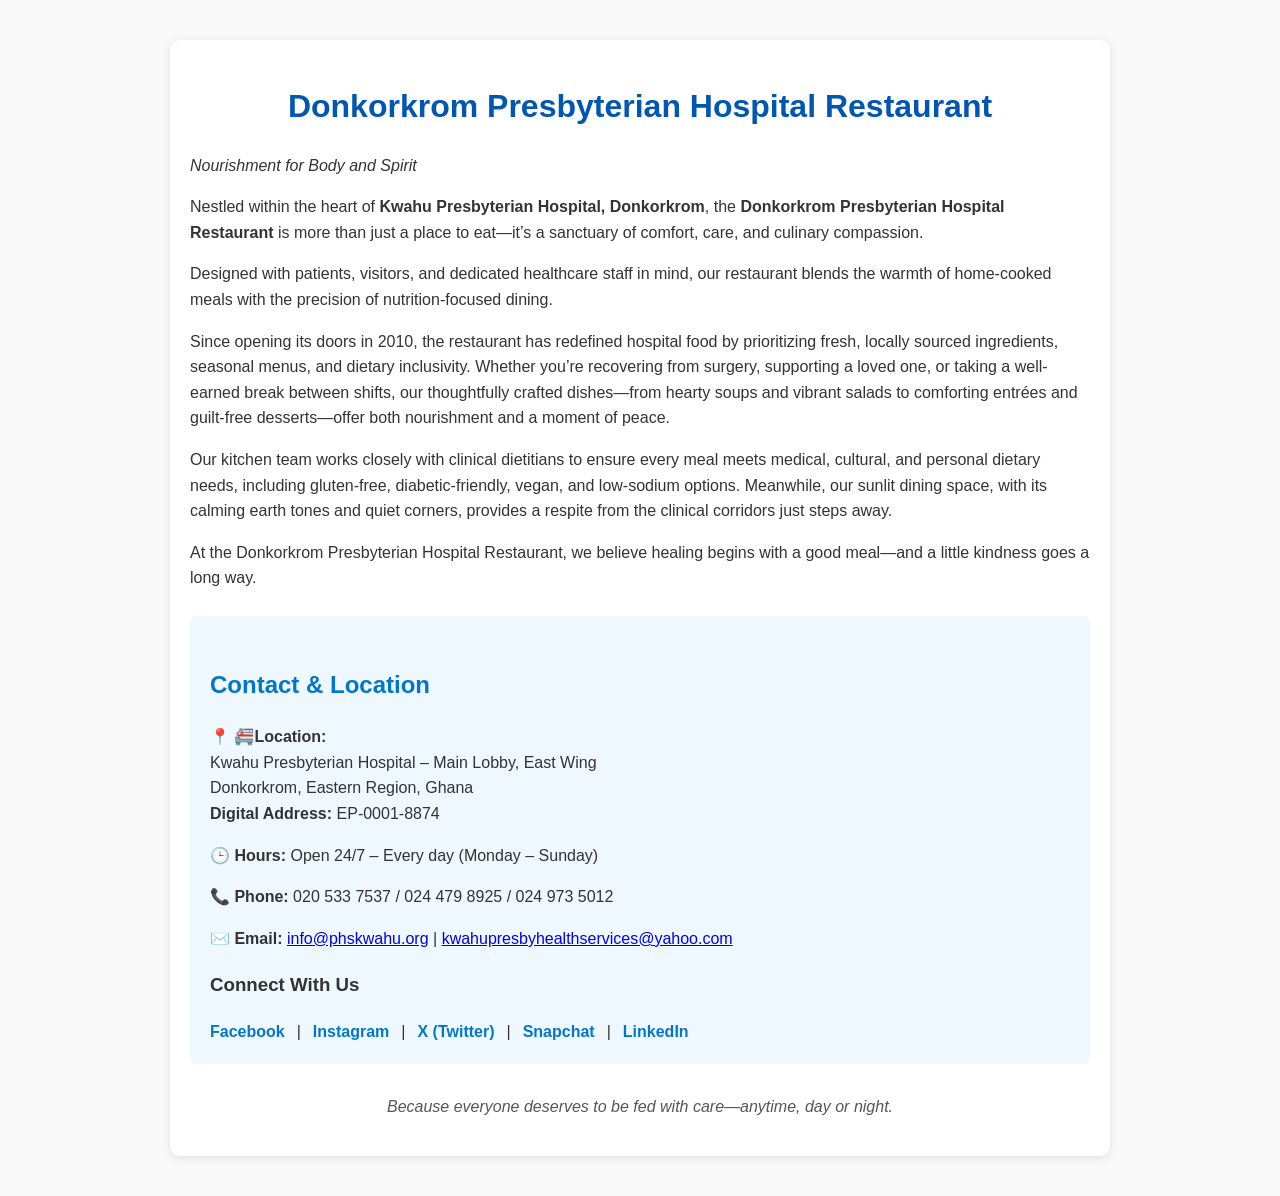
<file: aboutus.html>
<!DOCTYPE html>
<html lang="en">
<head>
  <meta charset="UTF-8" />
  <meta name="viewport" content="width=device-width, initial-scale=1.0" />
  <meta name="description" content="About Donkorkrom Presbyterian Hospital Restaurant – your 24/7 source for nourishing, compassionate meals in Donkorkrom, Ghana." />
  <title>About Us | Donkorkrom Presbyterian Hospital Restaurant</title>
  <style>
    body {
      font-family: 'Segoe UI', Tahoma, Geneva, Verdana, sans-serif;
      line-height: 1.6;
      color: #333;
      background-color: #f9f9f9;
      margin: 0;
      padding: 0;
    }
    .container {
      max-width: 900px;
      margin: 40px auto;
      padding: 20px;
      background: #fff;
      border-radius: 10px;
      box-shadow: 0 2px 10px rgba(0,0,0,0.1);
    }
    h1 {
      color: #0056b3;
      text-align: center;
      margin-bottom: 20px;
    }
    h2 {
      color: #0077cc;
      margin-top: 30px;
    }
    p {
      margin-bottom: 16px;
    }
    .contact-info {
      background: #f0f8ff;
      padding: 20px;
      border-radius: 8px;
      margin: 25px 0;
    }
    .social-links {
      display: flex;
      flex-wrap: wrap;
      gap: 12px;
      margin-top: 10px;
    }
    .social-links a {
      text-decoration: none;
      color: #0077cc;
      font-weight: 600;
    }
    .social-links a:hover {
      text-decoration: underline;
    }
    footer {
      text-align: center;
      margin-top: 30px;
      font-style: italic;
      color: #555;
    }
    @media (max-width: 600px) {
      .container {
        margin: 20px;
        padding: 15px;
      }
    }
  </style>
</head>
<body>
  <div class="container">
    <h1>Donkorkrom Presbyterian Hospital Restaurant</h1>
    <p><em>Nourishment for Body and Spirit</em></p>

    <p>Nestled within the heart of <strong>Kwahu Presbyterian Hospital, Donkorkrom</strong>, the <strong>Donkorkrom Presbyterian Hospital Restaurant</strong> is more than just a place to eat—it’s a sanctuary of comfort, care, and culinary compassion.</p>

    <p>Designed with patients, visitors, and dedicated healthcare staff in mind, our restaurant blends the warmth of home-cooked meals with the precision of nutrition-focused dining.</p>

    <p>Since opening its doors in 2010, the restaurant has redefined hospital food by prioritizing fresh, locally sourced ingredients, seasonal menus, and dietary inclusivity. Whether you’re recovering from surgery, supporting a loved one, or taking a well-earned break between shifts, our thoughtfully crafted dishes—from hearty soups and vibrant salads to comforting entrées and guilt-free desserts—offer both nourishment and a moment of peace.</p>

    <p>Our kitchen team works closely with clinical dietitians to ensure every meal meets medical, cultural, and personal dietary needs, including gluten-free, diabetic-friendly, vegan, and low-sodium options. Meanwhile, our sunlit dining space, with its calming earth tones and quiet corners, provides a respite from the clinical corridors just steps away.</p>

    <p>At the Donkorkrom Presbyterian Hospital Restaurant, we believe healing begins with a good meal—and a little kindness goes a long way.</p>

    <div class="contact-info">
      <h2>Contact & Location</h2>
      <p><strong>📍 🚝Location:</strong><br />
        Kwahu Presbyterian Hospital – Main Lobby, East Wing<br />
        Donkorkrom, Eastern Region, Ghana<br />
        <strong>Digital Address:</strong> EP-0001-8874
      </p>

      <p><strong>🕒 Hours:</strong> Open 24/7 – Every day (Monday – Sunday)</p>

      <p><strong>📞 Phone:</strong> 020 533 7537 / 024 479 8925 / 024 973 5012</p>

      <p><strong>✉️ Email:</strong> 
        <a href="mailto:info@phskwahu.org">info@phskwahu.org</a> | 
        <a href="mailto:kwahupresbyhealthservices@yahoo.com">kwahupresbyhealthservices@yahoo.com</a>
      </p>

      <h3>Connect With Us</h3>
      <div class="social-links">
        <a href="https://www.facebook.com/DonkorkromPresbyterianHospitalRestaurant" target="_blank" rel="noopener">Facebook</a> |
        <a href="https://www.instagram.com/DonkorkromPresbyterianHospitalRestaurant" target="_blank" rel="noopener">Instagram</a> |
        <a href="https://twitter.com/DonkorkromPresbyRest" target="_blank" rel="noopener">X (Twitter)</a> |
        <a href="https://www.snapchat.com/add/DonkorkromPresbyRest" target="_blank" rel="noopener">Snapchat</a> |
        <a href="https://www.linkedin.com/company/the-healing-plate-donkorkrom-presbyterian-hospital" target="_blank" rel="noopener">LinkedIn</a>
      </div>
    </div>

    <footer>
      <p><em>Because everyone deserves to be fed with care—anytime, day or night.</em></p>
    </footer>
  </div>
</body>
</html>
</file>
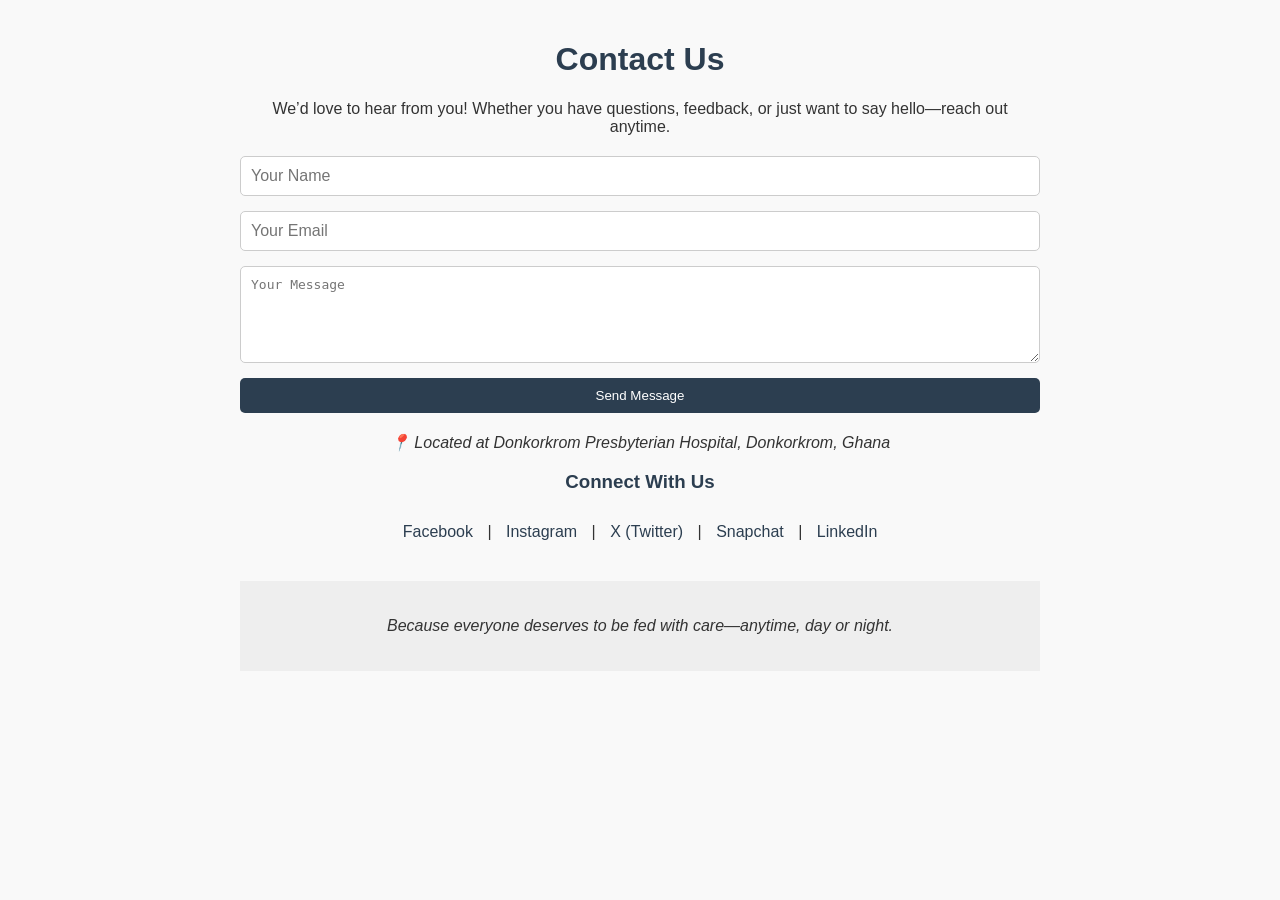
<file: contact us.html>
<!DOCTYPE html>
<html lang="en">
<head>
  <meta charset="UTF-8" />
  <meta name="viewport" content="width=device-width, initial-scale=1.0" />
  <title>Contact Us | Donkorkrom Presbyterian Hospital Restaurant</title>
  <style>
    body {
      font-family: Arial, sans-serif;
      margin: 0;
      padding: 0;
      background-color: #f9f9f9;
      color: #333;
    }
    .container {
      max-width: 800px;
      margin: auto;
      padding: 20px;
    }
    h1, h3 {
      text-align: center;
      color: #2c3e50;
    }
    form {
      display: flex;
      flex-direction: column;
      gap: 15px;
      margin-top: 20px;
    }
    input, textarea {
      padding: 10px;
      border: 1px solid #ccc;
      border-radius: 5px;
      font-size: 1em;
    }
    button {
      padding: 10px;
      background-color: #2c3e50;
      color: white;
      border: none;
      border-radius: 5px;
      cursor: pointer;
    }
    button:hover {
      background-color: #34495e;
    }
    .social-links {
      text-align: center;
      margin-top: 30px;
    }
    .social-links a {
      margin: 0 10px;
      text-decoration: none;
      color: #2c3e50;
    }
    .location {
      text-align: center;
      margin-top: 20px;
      font-style: italic;
    }
    footer {
      text-align: center;
      margin-top: 40px;
      padding: 20px;
      background-color: #eee;
    }
  </style>
</head>
<body>
  <div class="container">
    <h1>Contact Us</h1>
    <p style="text-align:center;">We’d love to hear from you! Whether you have questions, feedback, or just want to say hello—reach out anytime.</p>

    <form action="mailto:donkorkromrestaurant@example.com" method="post" enctype="text/plain">
      <input type="text" name="name" placeholder="Your Name" required />
      <input type="email" name="email" placeholder="Your Email" required />
      <textarea name="message" rows="5" placeholder="Your Message" required></textarea>
      <button type="submit">Send Message</button>
    </form>

    <div class="location">
      📍 Located at Donkorkrom Presbyterian Hospital, Donkorkrom, Ghana
    </div>

    <h3>Connect With Us</h3>
    <div class="social-links">
      <a href="https://www.facebook.com/DonkorkromPresbyterianHospitalRestaurant" target="_blank" rel="noopener">Facebook</a> |
      <a href="https://www.instagram.com/DonkorkromPresbyterianHospitalRestaurant" target="_blank" rel="noopener">Instagram</a> |
      <a href="https://twitter.com/DonkorkromPresbyRest" target="_blank" rel="noopener">X (Twitter)</a> |
      <a href="https://www.snapchat.com/add/DonkorkromPresbyRest" target="_blank" rel="noopener">Snapchat</a> |
      <a href="https://www.linkedin.com/company/the-healing-plate-donkorkrom-presbyterian-hospital" target="_blank" rel="noopener">LinkedIn</a>
    </div>

    <footer>
      <p><em>Because everyone deserves to be fed with care—anytime, day or night.</em></p>
    </footer>
  </div>
</body>
</html>
</file>
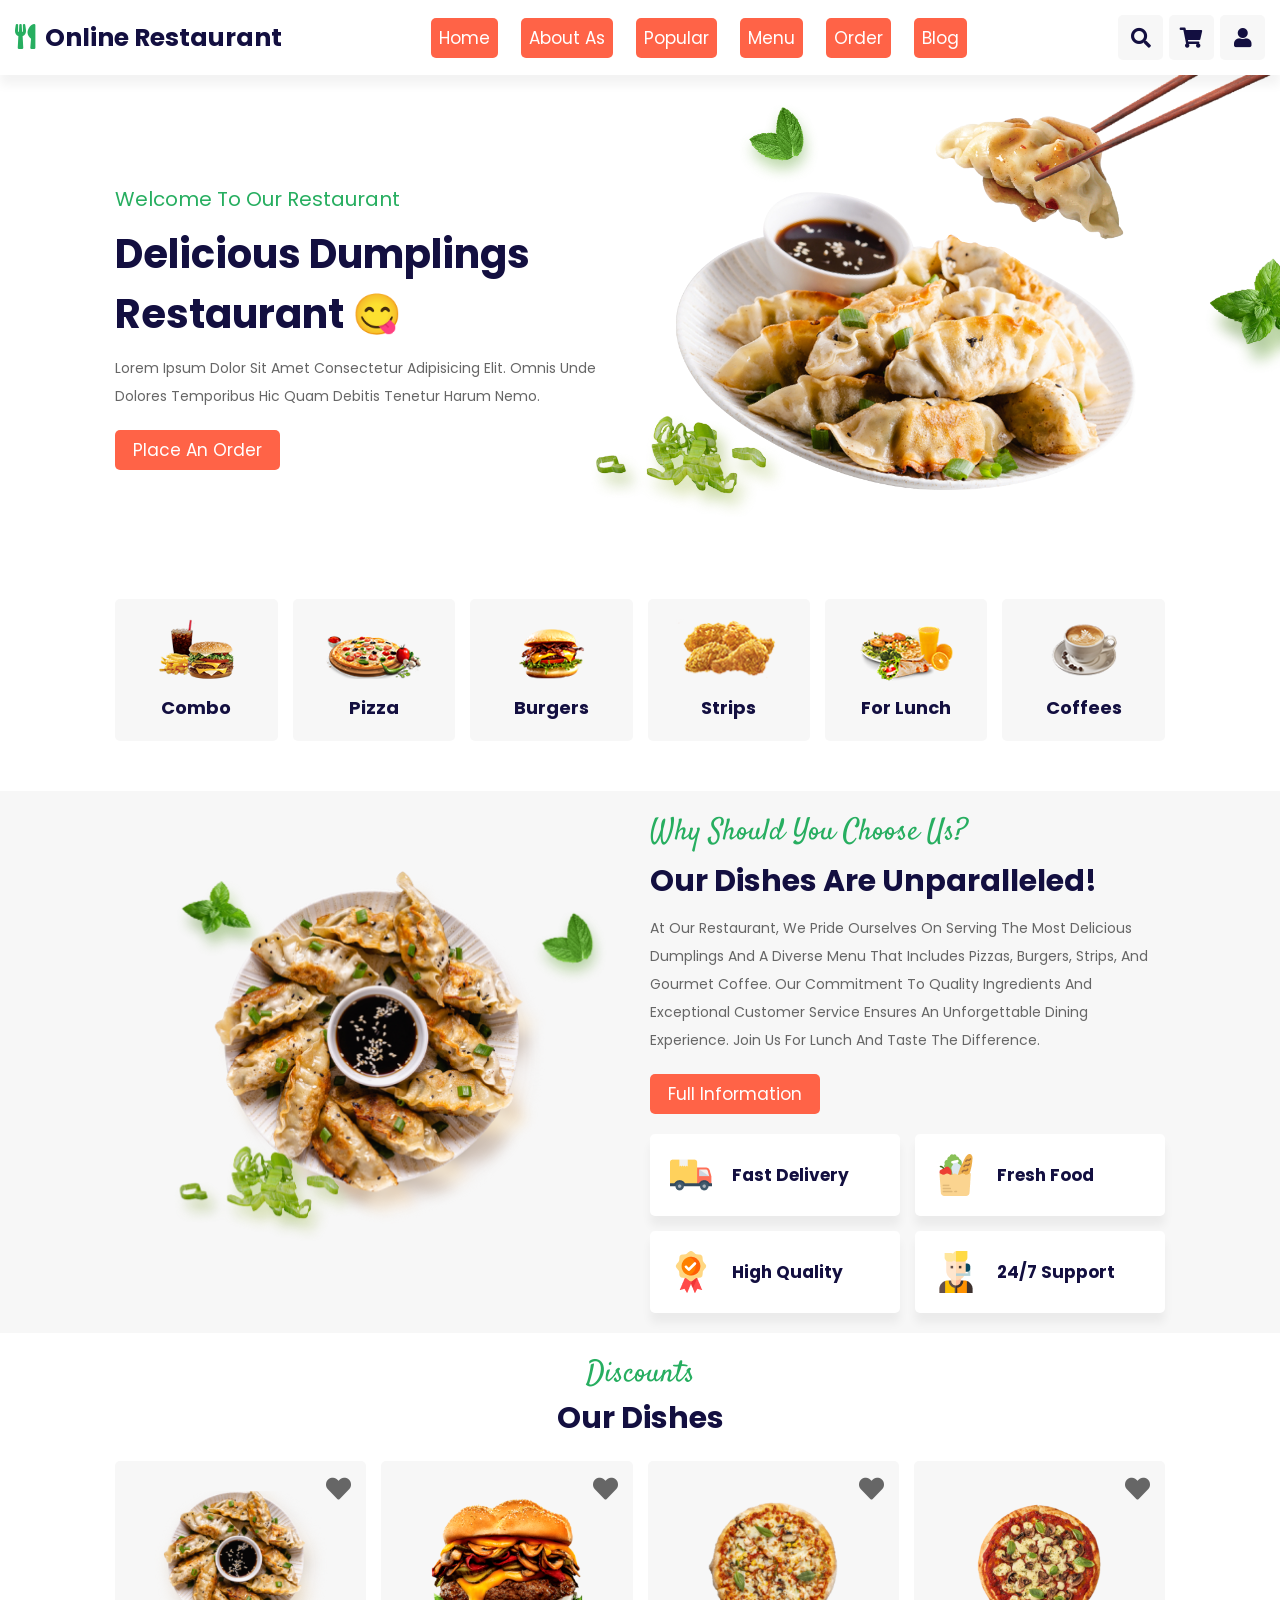
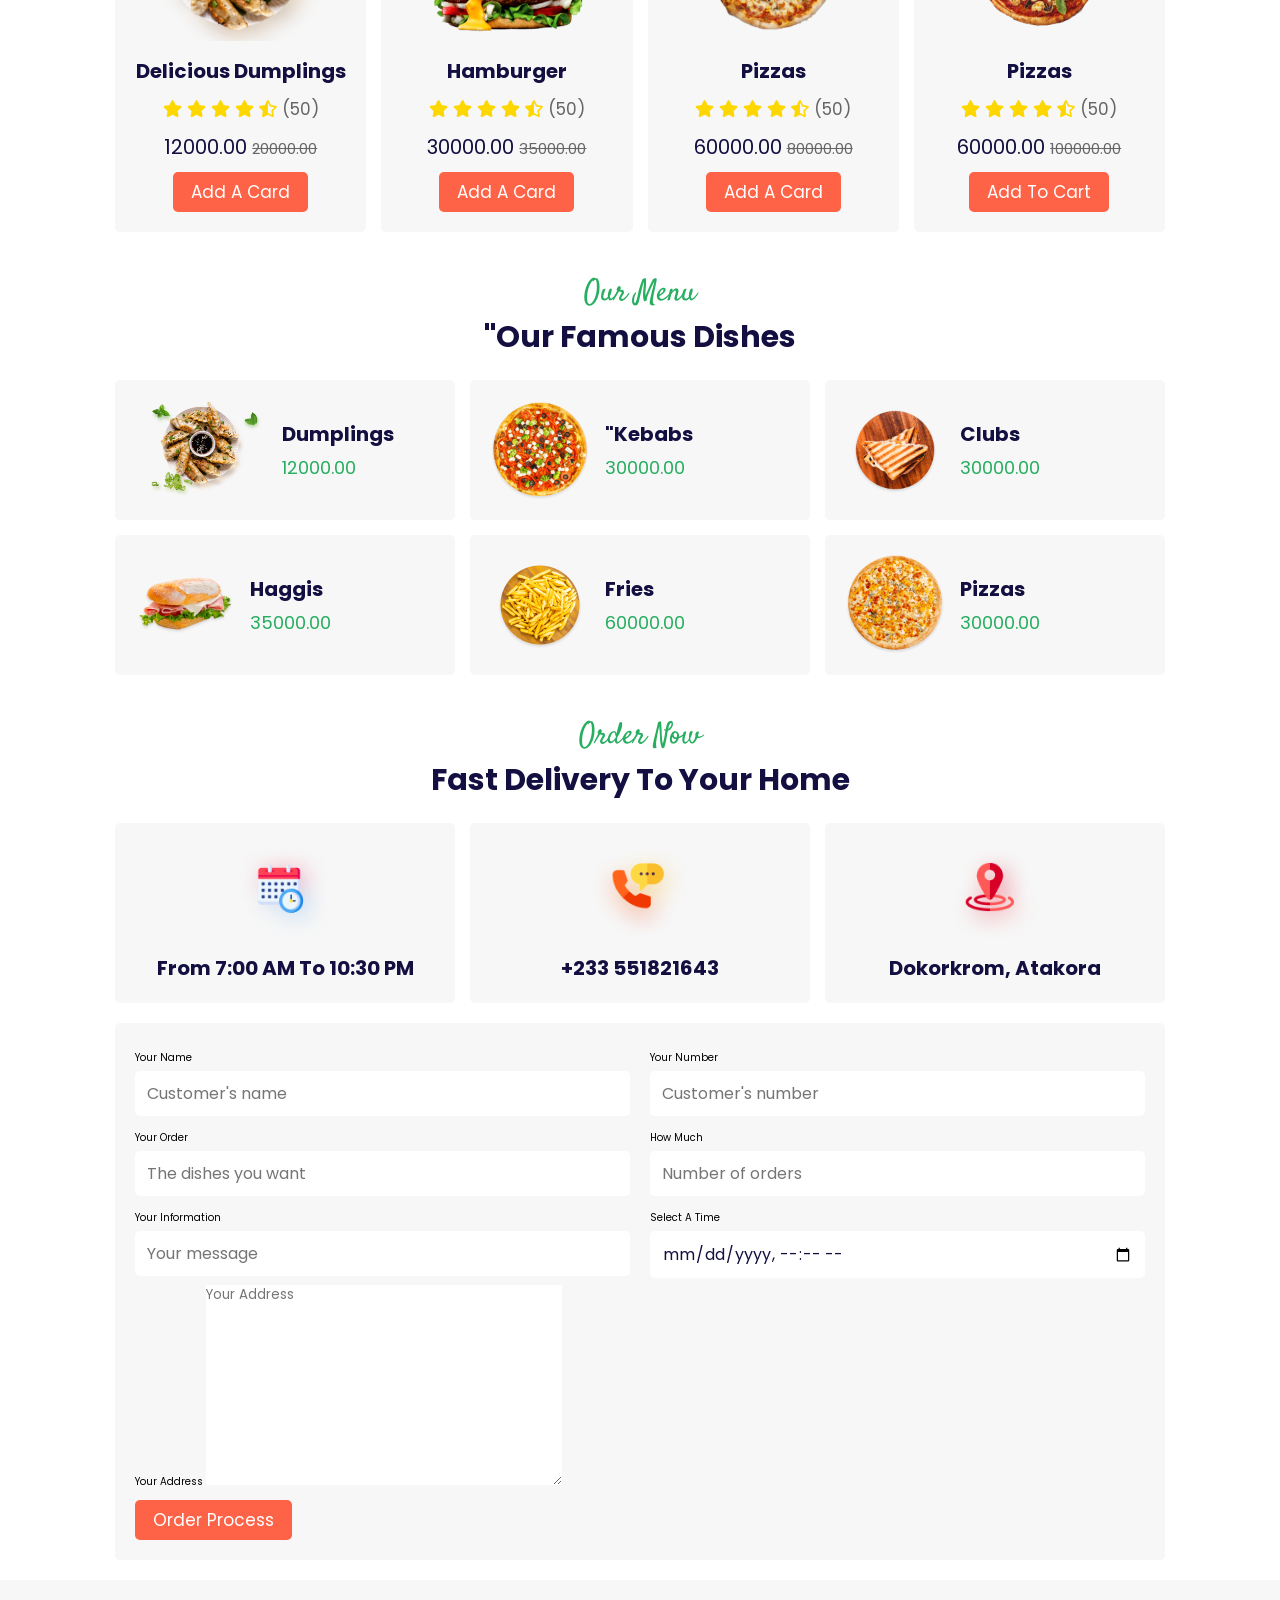
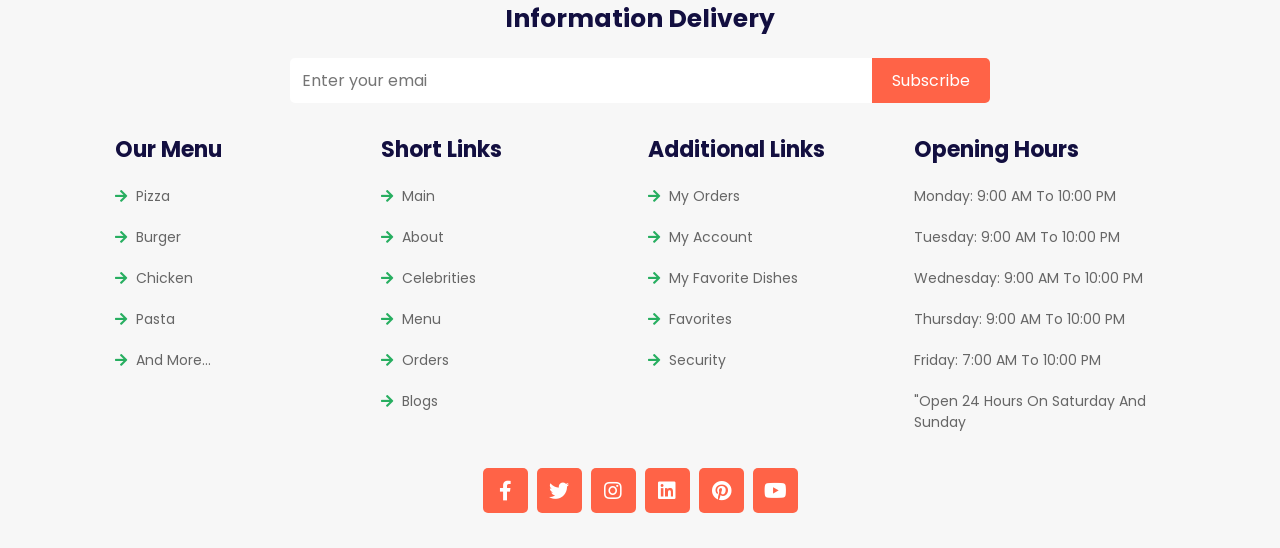
<file: index old.html>
<!DOCTYPE html>
<html lang="en">
<head>
    <meta charset="UTF-8">
    <meta http-equiv="X-UA-Compatible" content="IE=edge">
    <meta name="viewport" content="width=device-width, initial-scale=1.0">
    <title> Restaurant Website Design </title>

    <!-- font awesome cdn link  -->
    <link rel="stylesheet" href="https://cdnjs.cloudflare.com/ajax/libs/font-awesome/5.15.4/css/all.min.css">

    <!-- custom css file link  -->
    <link rel="stylesheet" href="css/style.css">

</head>
<body>
    
<!-- header section starts  -->

<header class="header">

    <a href="#" class="logo"> <i class="fas fa-utensils"></i> Online Restaurant </a>
    
    <nav class="navbar">
        <a href="#home">Home</a>
        <a href="#about">About as</a>
        <a href="#popular">popular</a>
        <a href="#menu">Menu</a>
        <a href="#order">Order</a>
        <a href="#blogs">Blog</a>
    </nav>

    <div class="icons">
        <div id="menu-btn" class="fas fa-bars"></div>
        <div id="search-btn" class="fas fa-search"></div>
        <div id="cart-btn" class="fas fa-shopping-cart"></div>
        <a href="login_process.php">
            <div id="login-btn" class="fas fa-user"></div>
        </a>
        
    </div>
    
</header>

<!-- header section ends  -->

<!-- search-form  -->

<section class="search-form-container">

    <form action="">
        <input type="search" name="" placeholder="Search..." id="search-box">
        <label for="search-box" class="fas fa-search"></label>
    </form>

</section>

<!-- shopping-cart section  -->

<section class="shopping-cart-container">

    <div class="products-container">

        <h3 class="title">Your Products</h3>

        <div class="box-container">

            <div class="box">
                <i class="fas fa-times"></i>
                <img src="image/menu-1.png" alt="">
                <div class="content">
                    <h3>Delicious Dumplings</h3>
                    <span> Quantity : </span>
                    <input type="number" name="" value="1" id="">
                    <br>
                    <span> Price: </span>
                    <span class="price"> 80000.00 </span>
                </div>
            </div>

            <div class="box">
                <i class="fas fa-times"></i>
                <img src="image/menu-2.png" alt="">
                <div class="content">
                    <h3>Pizzas</h3>
                    <span>Quantity : </span>
                    <input type="number" name="" value="1" id="">
                    <br>
                    <span> Price : </span>
                    <span class="price"> 80000.00 </span>
                </div>
            </div>

               <div class="box">
                <i class="fas fa-times"></i>
                <img src="image/menu-5.png" alt="">
                <div class="content">
                    <h3>Delicious Food</h3>
                    <span> Quantity : </span>
                    <input type="number" name="" value="1" id="">
                    <br>
                    <span>Price : </span>
                    <span class="price"> 300000.00 </span>
                </div>
            </div>

        </div>

    </div>

    <div class="cart-total">

        <h3 class="title"> Full Payment </h3>

        <div class="box">

           
            <h3 class="total">Total : <span>150000</span> </h3>

            <a href="#" class="btn">Verification Process</a>

        </div>

    </div>

</section>

<!-- login-form  -->




    <!-- home section starts  -->

<section class="home" id="home">

    <div class="content">
        <span>Welcome to our restaurant</span>
        <h3>Delicious dumplings restaurant 😋</h3>
        <p>Lorem ipsum dolor sit amet consectetur adipisicing elit. Omnis unde dolores temporibus hic quam debitis tenetur harum nemo.</p>
        <a href="#order" class="btn">Place an order </a>
    </div>

    <div class="image">
        <img src="image/home-img.png" alt="" class="home-img">
        <img src="image/home-parallax-img.png" alt="" class="home-parallax-img">
    </div>

</section>

<!-- home section ends  -->

<!-- category section starts  -->

<section class="category">

    <a href="#" class="box">
        <img src="image/cat-1.png" alt="">
        <h3>Combo</h3>
    </a>

    <a href="#" class="box">
        <img src="image/cat-2.png" alt="">
        <h3>Pizza</h3>
    </a>

    <a href="#" class="box">
        <img src="image/cat-3.png" alt="">
        <h3>Burgers</h3>
    </a>

    <a href="#" class="box">
        <img src="image/cat-4.png" alt="">
        <h3>Strips</h3>
    </a>

    <a href="#" class="box">
        <img src="image/cat-5.png" alt="">
        <h3>For Lunch</h3>
    </a>

    <a href="#" class="box">
        <img src="image/cat-6.png" alt="">
        <h3>Coffees</h3>
    </a>

</section>

<!-- category section ends -->


<!-- about section starts  -->

<section class="about" id="about">

    <div class="image">
        <img src="image/about-img.png" alt="">
    </div>

    <div class="content">
        <span>Why should you choose us?</span>
        <h3 class="title">Our dishes are unparalleled!</h3>
        <p>At our restaurant, we pride ourselves on serving the most delicious dumplings and a diverse menu that includes pizzas, 
            burgers, strips, and gourmet coffee. Our commitment to quality ingredients and exceptional customer service ensures an 
            unforgettable dining experience. Join us for lunch and taste the difference.</p>
        <a href="#" class="btn">Full Information</a>
        <div class="icons-container">
            <div class="icons">
                <img src="image/serv-1.png" alt="">
                <h3>Fast Delivery</h3>
            </div>  
            <div class="icons">
                <img src="image/serv-2.png" alt="">
                <h3>Fresh Food</h3>
            </div>   
            <div class="icons">
                <img src="image/serv-3.png" alt="">
                <h3>High Quality</h3>
            </div>  
            <div class="icons">
                <img src="image/serv-4.png" alt="">
                <h3>24/7 Support</h3>
            </div>           
        </div>
    </div>

</section>

<!-- about section ends -->

<!-- popular section starts  -->

<section class="popular" id="popular">

    <div class="heading">
        <span>Discounts</span>
        <h3>Our Dishes</h3>
    </div>

    <div class="box-container">

        <div class="box">
            <a href="#" class="fas fa-heart"></a>
            <div class="image">
                <img src="image/food-1.png" alt="">
            </div>
            <div class="content">
                <h3>Delicious Dumplings</h3>
                <div class="stars">
                    <i class="fas fa-star"></i>
                    <i class="fas fa-star"></i>
                    <i class="fas fa-star"></i>
                    <i class="fas fa-star"></i>
                    <i class="fas fa-star-half-alt"></i>
                    <span> (50) </span>
                </div>
                <div class="price">12000.00 <span>20000.00</span></div>
                <a href="#" class="btn">Add a card</a>
            </div>
        </div>

        <div class="box">
            <a href="#" class="fas fa-heart"></a>
            <div class="image">
                <img src="image/food-2.png" alt="">
            </div>
            <div class="content">
                <h3>Hamburger</h3>
                <div class="stars">
                    <i class="fas fa-star"></i>
                    <i class="fas fa-star"></i>
                    <i class="fas fa-star"></i>
                    <i class="fas fa-star"></i>
                    <i class="fas fa-star-half-alt"></i>
                    <span> (50) </span>
                </div>
                <div class="price">30000.00 <span>35000.00</span></div>
                <a href="#" class="btn">Add a card</a>
            </div>
        </div>

        <div class="box">
            <a href="#" class="fas fa-heart"></a>
            <div class="image">
                <img src="image/food-3.png" alt="">
            </div>
            <div class="content">
                <h3>Pizzas</h3>
                <div class="stars">
                    <i class="fas fa-star"></i>
                    <i class="fas fa-star"></i>
                    <i class="fas fa-star"></i>
                    <i class="fas fa-star"></i>
                    <i class="fas fa-star-half-alt"></i>
                    <span> (50) </span>
                </div>
                <div class="price">60000.00 <span>80000.00</span></div>
                <a href="#" class="btn">Add a card</a>
            </div>
        </div>

       

        <div class="box">
            <a href="#" class="fas fa-heart"></a>
            <div class="image">
                <img src="image/food-5.png" alt="">
            </div>
            <div class="content">
                <h3>Pizzas</h3>
                <div class="stars">
                    <i class="fas fa-star"></i>
                    <i class="fas fa-star"></i>
                    <i class="fas fa-star"></i>
                    <i class="fas fa-star"></i>
                    <i class="fas fa-star-half-alt"></i>
                    <span> (50) </span>
                </div>
                <div class="price">60000.00 <span>100000.00</span></div>
                <a href="#" class="btn">Add to cart</a>
            </div>
        </div>

       

    </div>

</section>

<!-- popular section ends -->

<!-- banner section starts  -->



<!-- banner section ends -->

<!-- menu section starts  -->

<section class="menu" id="menu">

    <div class="heading">
        <span>Our menu</span>
        <h3>"Our famous dishes</h3>
    </div>

    <div class="box-container">

        <a href="#" class="box">
            <img src="image/about-img.png" alt="">
            <div class="content">
                <h3>Dumplings</h3>
                <div class="price">12000.00</div>
            </div>
        </a>

        <a href="#" class="box">
            <img src="image/menu-2.png" alt="">
            <div class="content">
                <h3>"Kebabs</h3>
                <div class="price">30000.00</div>
            </div>
        </a>

        <a href="#" class="box">
            <img src="image/menu-3.png" alt="">
            <div class="content">
                <h3>Clubs</h3>
                <div class="price">30000.00</div>
            </div>
        </a>

        <a href="#" class="box">
            <img src="image/menu-4.png" alt="">
            <div class="content">
                <h3>Haggis</h3>
                <div class="price">35000.00</div>
            </div>
        </a>

        <a href="#" class="box">
            <img src="image/menu-5.png" alt="">
            <div class="content">
                <h3>Fries</h3>
                <div class="price">60000.00</div>
            </div>
        </a>

        <a href="#" class="box">
            <img src="image/menu-6.png" alt="">
            <div class="content">
                <h3>Pizzas</h3>
                <div class="price">30000.00</div>
            </div>
        </a>

    </div>

</section>

<!-- menu section ends -->

<!-- order section starts  -->

<section class="order" id="order">

    <div class="heading">
        <span>Order now</span>
        <h3>Fast delivery to your home</h3>
    </div>

    <div class="icons-container">

        <div class="icons">
            <img src="image/icon-1.png" alt="">
            <h3>From 7:00 AM to 10:30 PM </h3>
        </div>

        <div class="icons">
            <img src="image/icon-2.png" alt="">
            <h3>+233 551821643</h3>
        </div>

        <div class="icons">
            <img src="image/icon-3.png" alt="">
            <h3>Dokorkrom, Atakora</h3>
        </div>

    </div>

    <form action="order_process.php" method="POST">
        <div class="flex">
            <div class="inputBox">
                <label>Your Name</label>
                <input type="text" placeholder="Customer's name" name="customer_name" required>
            </div>
            <div class="inputBox">
                <label>Your Number</label>
                <input type="number" placeholder="Customer's number" name="customer_number" required>
            </div>
        </div>
        <div class="flex">
            <div class="inputBox">
                <label>Your Order</label>
                <input type="text" placeholder="The dishes you want" name="order_details" required>
            </div>
            <div class="inputBox">
                <label>How Much</label>
                <input type="number" placeholder="Number of orders" name="order_quantity" required> <!-- Updated name -->
            </div>
        </div>
        <div class="flex">
            <div class="inputBox">
                <label>Your Information</label>
                <input type="text" placeholder="Your message" name="customer_message" required>
            </div>
            <div class="inputBox">
                <label>Select a time</label>
                <input type="datetime-local" name="order_time" required>
            </div>
        </div>
        <div class="inputBox">
            <label>Your Address</label>
            <textarea placeholder="Your address" name="customer_address" cols="30" rows="10" required></textarea>
        </div>
        <input type="submit" value="Order Process" class="btn">
    </form>
                
</section>

<!-- order section ends -->

<!-- blogs section starts  -->



<!-- blogs section ends -->

<!-- footer section starts  -->

<section class="footer">

    <div class="newsletter">
        <h3>Information Delivery</h3>
        <form action="">
            <input type="email" name="" placeholder="Enter your emai" id="">
            <input type="submit" value="Subscribe">
        </form>
    </div>

    <div class="box-container">

        <div class="box">
            <h3>Our menu</h3>
            <a href="#"><i class="fas fa-arrow-right"></i> pizza</a>
            <a href="#"><i class="fas fa-arrow-right"></i> burger</a>
            <a href="#"><i class="fas fa-arrow-right"></i> chicken</a>
            <a href="#"><i class="fas fa-arrow-right"></i> pasta</a>
            <a href="#"><i class="fas fa-arrow-right"></i> and more...</a>
        </div>

        <div class="box">
            <h3>Short Links</h3>
            <a href="#home"> <i class="fas fa-arrow-right"></i> Main</a>
            <a href="#about"> <i class="fas fa-arrow-right"></i> About</a>
            <a href="#popular"> <i class="fas fa-arrow-right"></i> Celebrities</a>
            <a href="#menu"> <i class="fas fa-arrow-right"></i> Menu</a>
            <a href="#order"> <i class="fas fa-arrow-right"></i> Orders</a>
            <a href="#blogs"> <i class="fas fa-arrow-right"></i> Blogs</a>
        </div>

        <div class="box">
            <h3>Additional Links</h3>
            <a href="#"> <i class="fas fa-arrow-right"></i> My orders</a>
            <a href="#"> <i class="fas fa-arrow-right"></i> My Account</a>
            <a href="#"> <i class="fas fa-arrow-right"></i> My favorite dishes</a>
            <a href="#"> <i class="fas fa-arrow-right"></i> Favorites</a>
            <a href="#"> <i class="fas fa-arrow-right"></i> Security</a>
        </div>

        <div class="box">
            <h3>Opening hours</h3>
            <p>Monday: 9:00 AM to 10:00 PM</p>
            <p>Tuesday: 9:00 AM to 10:00 PM</p>
            <p>Wednesday: 9:00 AM to 10:00 PM</p>
            <p>Thursday: 9:00 AM to 10:00 PM</p>
            <p>Friday: 7:00 AM to 10:00 PM</p>
            <p>"Open 24 hours on Saturday and Sunday</p>
        </div>

    </div>

    <div class="bottom">

        <div class="share">
            <a href="#" class="fab fa-facebook-f"></a>
            <a href="#" class="fab fa-twitter"></a>
            <a href="#" class="fab fa-instagram"></a>
            <a href="#" class="fab fa-linkedin"></a>
            <a href="#" class="fab fa-pinterest"></a>
            <a href="#" class="fab fa-youtube"></a>
        </div>

      

</section>

<!-- footer section ends -->

















<!-- custom js file link  -->
<script src="js/script.js"></script>

</body>
</html>
</file>
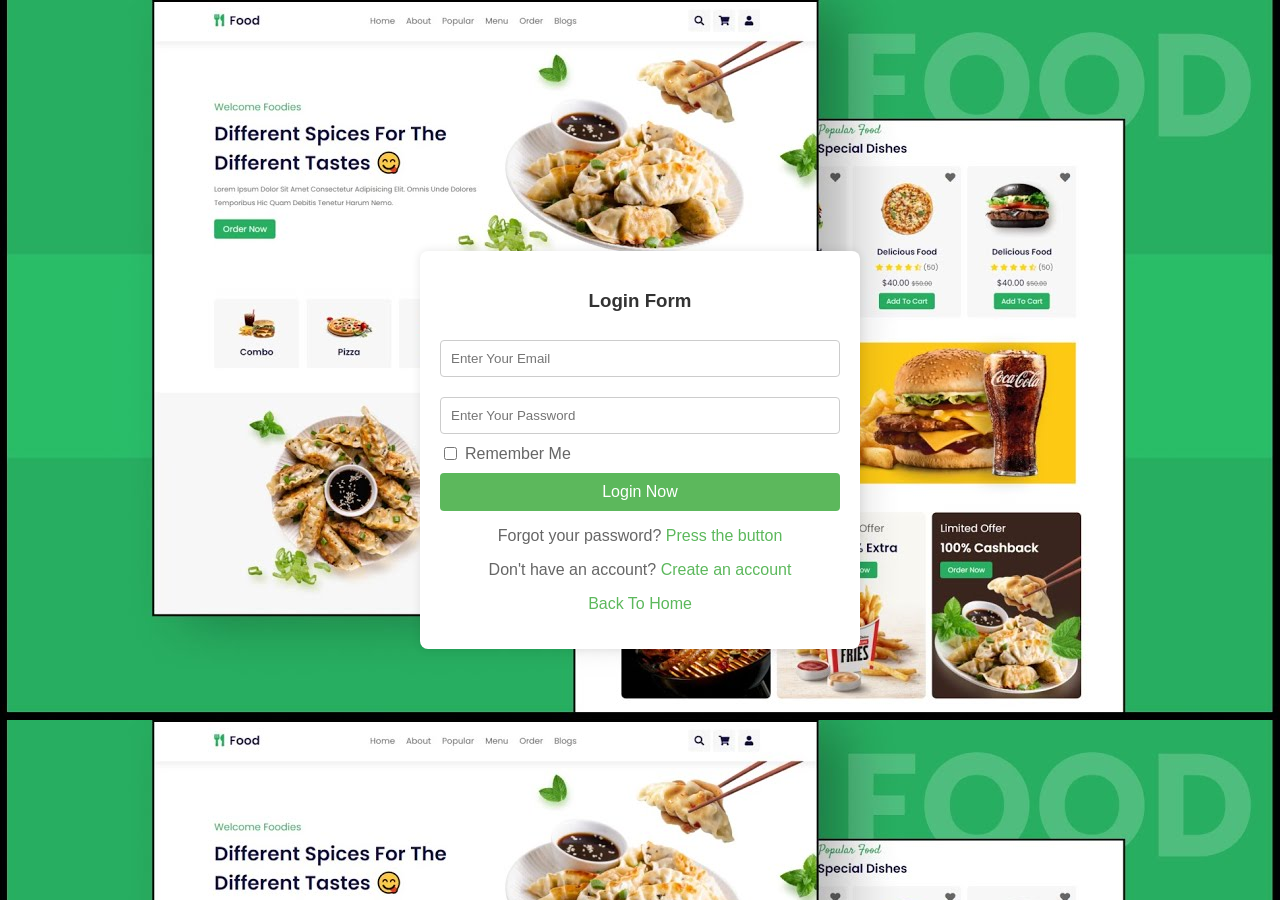
<file: login old.html>
<!DOCTYPE html>
<html>
<head>
    <title>Login</title>
    <style>
        body {
            font-family: Arial, sans-serif;
            background-color: #f4f4f4;
            margin: 0;
            padding: 0;
            display: flex;
            justify-content: center;
            align-items: center;
            height: 100vh;
        }
        .container {
            background-color: white;
            padding: 20px;
            border-radius: 8px;
            box-shadow: 0 0 10px rgba(0, 0, 0, 0.1);
            width: 400px;
        }
        h3 {
            text-align: center;
            color: #333;
        }
        .box {
            width: 100%;
            padding: 10px;
            margin: 10px 0;
            border: 1px solid #ccc;
            border-radius: 4px;
            box-sizing: border-box;
        }
        .remember {
            display: flex;
            align-items: center;
        }
        .remember label {
            margin-left: 5px;
            color: #666;
        }
        .btn {
            width: 100%;
            padding: 10px;
            background-color: #5cb85c;
            border: none;
            border-radius: 4px;
            color: white;
            font-size: 16px;
            cursor: pointer;
            box-sizing: border-box;
            margin-top: 10px;
        }
        .btn:hover {
            background-color: #4cae4c;
        }
        p {
            text-align: center;
            color: #666;
        }
        p a {
            color: #5cb85c;
            text-decoration: none;
        }
        p a:hover {
            text-decoration: underline;
        }
    </style>
</head>
<body background="image/Food - Restaurant Website Design Using HTML - CSS - SASS - JAVASCRIPT - freewebsitecode.jpg">
    <div class="container" id="login-form-container">
        <form action="login_process.php" method="POST">
            
            <h3>Login Form</h3>
            <input type="email" name="email" placeholder="Enter Your Email" class="box" required>
            <input type="password" name="password" placeholder="Enter Your Password" class="box" required>
            <div class="remember">
                <input type="checkbox" name="remember" id="remember">
                <label for="remember">Remember Me</label>
            </div>
            <input type="submit" value="Login Now" class="btn">
            <p>Forgot your password? <a href="#">Press the button</a></p>
            <p>Don't have an account? <a href="register.html">Create an account</a></p>
            <div><P><a href="index.html">Back To Home</a></P></div>
        </form>
    </div>
</body>
</html>
</file>
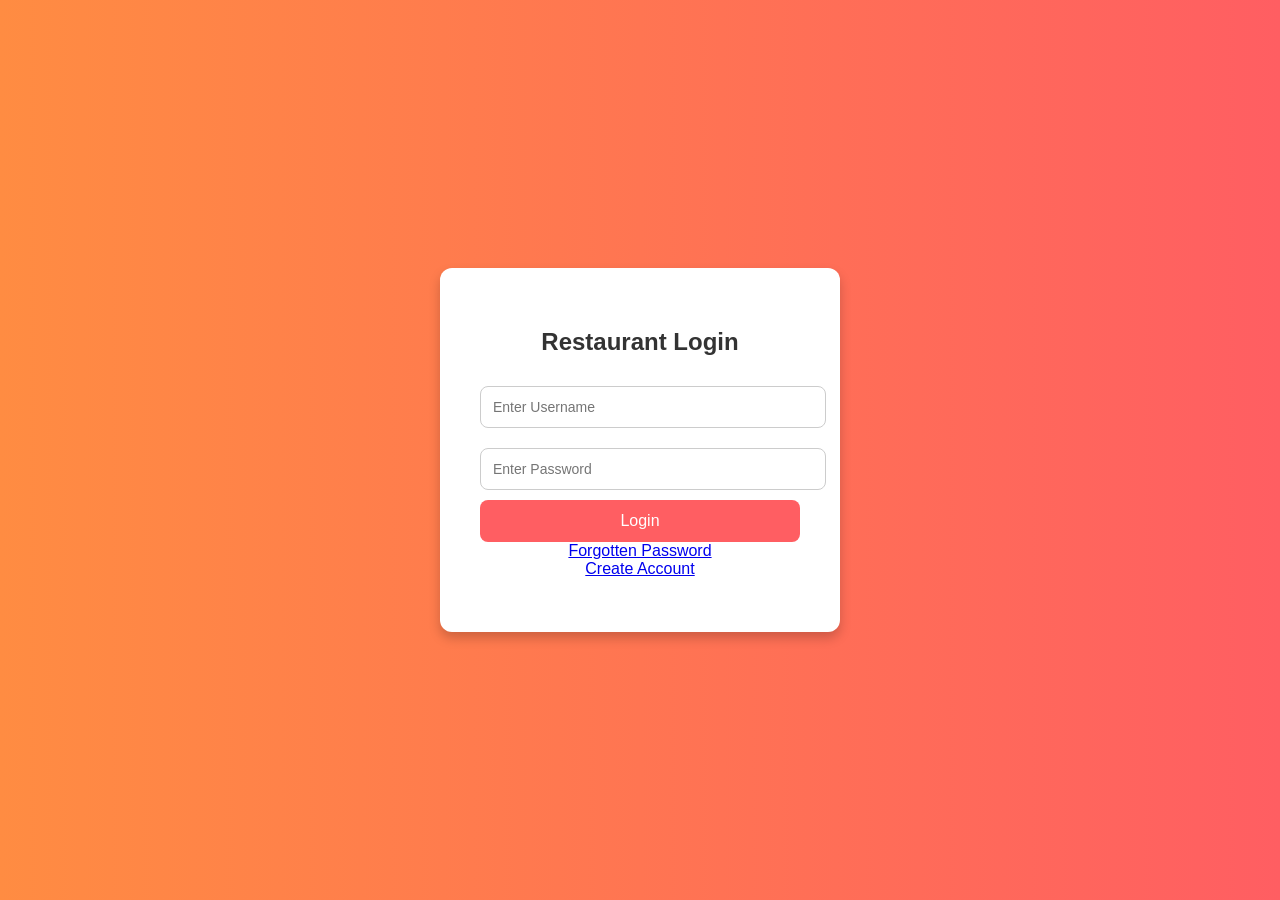
<file: login.html>
<!DOCTYPE html>
<html lang="en">
<head>
  <meta charset="UTF-8">
  <meta name="viewport" content="width=device-width, initial-scale=1.0">
  <title>Restaurant Login</title>
  <style>
    body {
      font-family: Arial, sans-serif;
      background: linear-gradient(to right, #ff8c42, #ff5e62);
      display: flex;
      justify-content: center;
      align-items: center;
      height: 100vh;
      margin: 0;
    }
    .login-box {
      background: white;
      padding: 40px;
      border-radius: 12px;
      box-shadow: 0px 6px 12px rgba(0,0,0,0.2);
      width: 320px;
      text-align: center;
    }
    .login-box h2 {
      margin-bottom: 20px;
      color: #333;
    }
    .login-box input {
      width: 100%;
      padding: 12px;
      margin: 10px 0;
      border: 1px solid #ccc;
      border-radius: 8px;
      font-size: 14px;
    }
    .login-box button {
      width: 100%;
      padding: 12px;
      background: #ff5e62;
      border: none;
      color: white;
      font-size: 16px;
      border-radius: 8px;
      cursor: pointer;
      transition: background 0.3s;
    }
    .login-box button:hover {
      background: #ff8c42;
    }
    .error {
      color: red;
      font-size: 14px;
      margin-top: 10px;
    }
  </style>
</head>
<body>
  <div class="login-box">
    <h2>Restaurant Login</h2>
    <form id="loginForm">
      <input type="text" id="username" placeholder="Enter Username" required>
      <input type="password" id="password" placeholder="Enter Password" required>
      <button type="submit">Login</button>
      <a href="#">Forgotten Password</a><br>
      <a href="resgistration.html">Create Account</a>
      <p class="error" id="errorMsg"></p>
    </form>
  </div>

  <script>
    const form = document.getElementById("loginForm");
    const errorMsg = document.getElementById("errorMsg");

    form.addEventListener("submit", function(event) {
      event.preventDefault();

      const username = document.getElementById("username").value;
      const password = document.getElementById("password").value;

      // Demo credentials (you can later connect this to a backend & DB)
      if (username === "admin" && password === "12345") {
        alert("Login successful! Welcome to the Restaurant App.");
        window.location.href = "dashboard.html"; // redirect after login
      } else {
        errorMsg.textContent = "Invalid username or password!";
      }
    });
  </script>
</body>
</html>
</file>
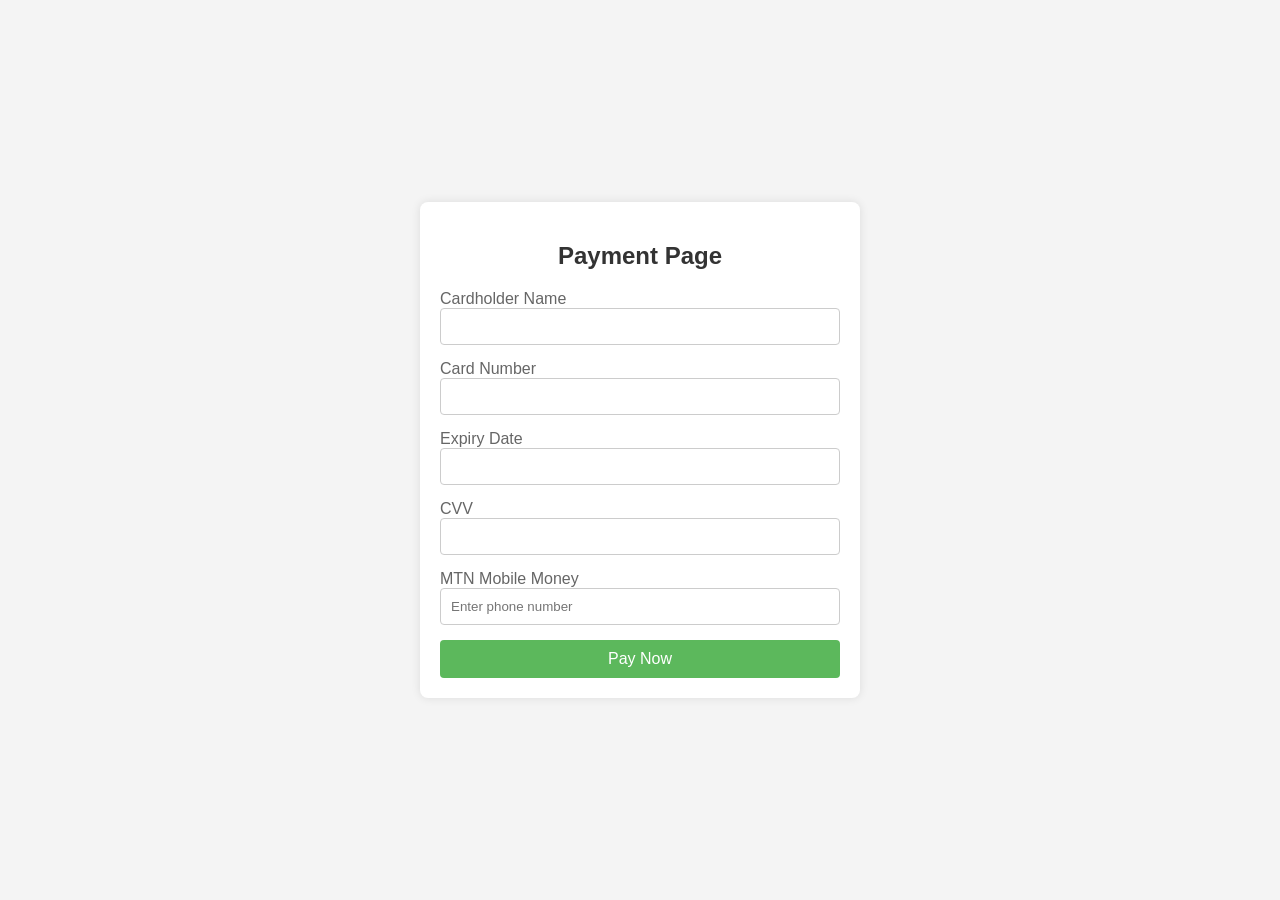
<file: payment.html>
<!DOCTYPE html>
<html>
<head>
    <title>Payment Page</title>
    <style>
        body {
            font-family: Arial, sans-serif;
            background-color: #f4f4f4;
            margin: 0;
            padding: 0;
            display: flex;
            justify-content: center;
            align-items: center;
            height: 100vh;
        }
        .container {
            background-color: white;
            padding: 20px;
            border-radius: 8px;
            box-shadow: 0 0 10px rgba(0, 0, 0, 0.1);
            width: 400px;
        }
        h2 {
            text-align: center;
            color: #333;
        }
        .form-group {
            margin-bottom: 15px;
        }
        .form-group label {
            display: block;
            color: #666;
        }
        .form-group input {
            width: 100%;
            padding: 10px;
            border: 1px solid #ccc;
            border-radius: 4px;
            box-sizing: border-box;
        }
        .btn {
            width: 100%;
            padding: 10px;
            background-color: #5cb85c;
            border: none;
            border-radius: 4px;
            color: white;
            font-size: 16px;
            cursor: pointer;
        }
        .btn:hover {
            background-color: #4cae4c;
        }
    </style>
</head>
<body>
    <div class="container">
        <h2>Payment Page</h2>
        <form id="payment-form">
            <div class="form-group">
                <label for="cardholder_name">Cardholder Name</label>
                <input type="text" id="cardholder_name" name="cardholder_name" required>
            </div>
            <div class="form-group">
                <label for="card_number">Card Number</label>
                <input type="text" id="card_number" name="card_number" required>
            </div>
            <div class="form-group">
                <label for="expiry_date">Expiry Date</label>
                <input type="text" id="expiry_date" name="expiry_date" required>
            </div>
            <div class="form-group">
                <label for="cvv">CVV</label>
                <input type="text" id="cvv" name="cvv" required>
            </div>
            <div class="form-group">
                <label for="mtn_momo">MTN Mobile Money</label>
                <input type="text" id="mtn_momo" name="mtn_momo" placeholder="Enter phone number" required>
            </div>
            <button type="submit" class="btn">Pay Now</button>
        </form>
    </div>
    <script>
        document.getElementById('payment-form').addEventListener('submit', function(event) {
            event.preventDefault();
            // Here you would add the logic to send the payment request to the MTN MoMo API
            alert('Payment request sent!');
        });
    </script>
</body>
</html>
</file>
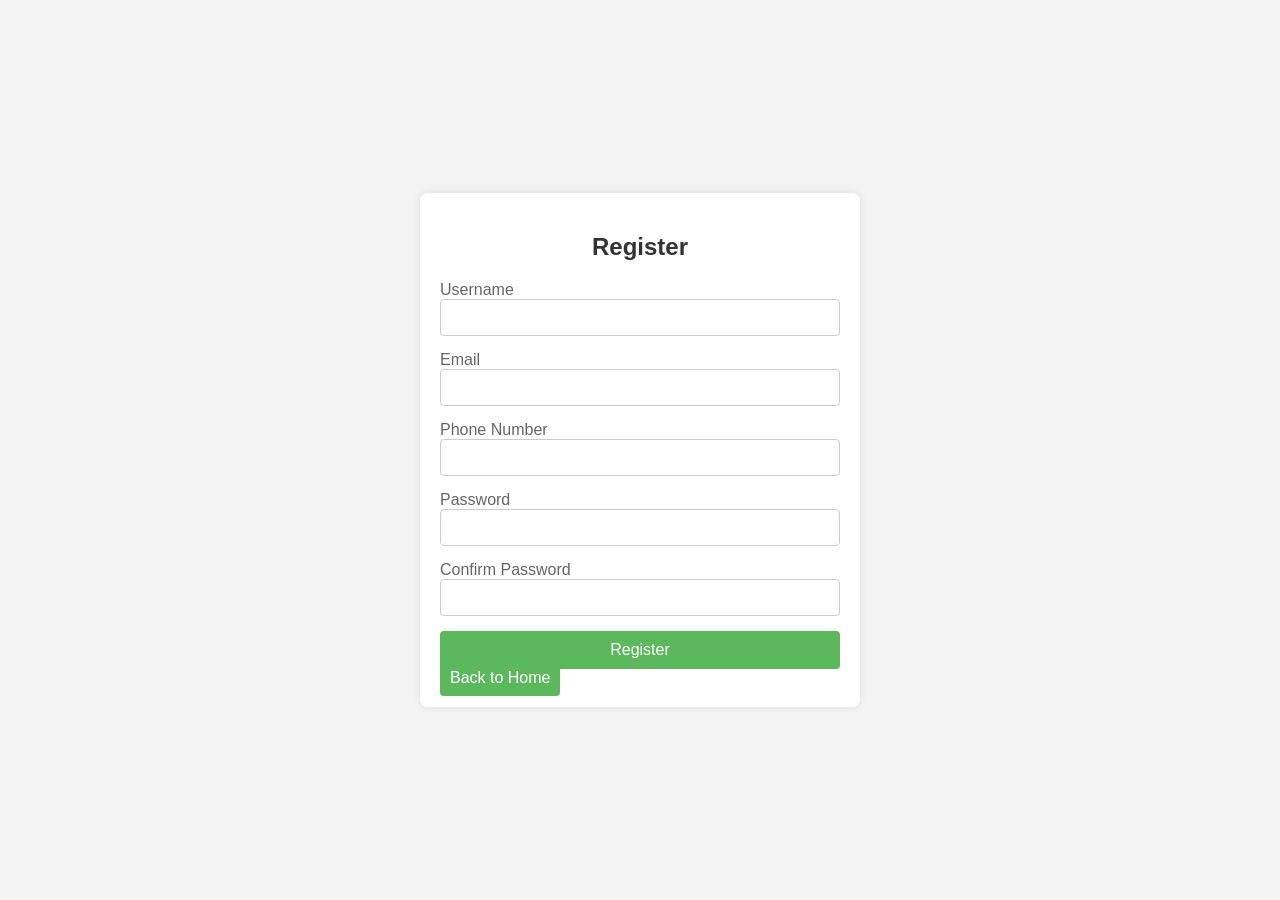
<file: register.html>
<!DOCTYPE html>
<html>
<head>
    <title>Register</title>
    <style>
        body {
            font-family: Arial, sans-serif;
            background-color: #f4f4f4;
            margin: 0;
            padding: 0;
            display: flex;
            justify-content: center;
            align-items: center;
            height: 100vh;
        }
        .container {
            background-color: white;
            padding: 20px;
            border-radius: 8px;
            box-shadow: 0 0 10px rgba(0, 0, 0, 0.1);
            width: 400px;
        }
        h2 {
            text-align: center;
            color: #333;
        }
        .form-group {
            margin-bottom: 15px;
        }
        .form-group label {
            display: block;
            color: #666;
        }
        .form-group input {
            width: 100%;
            padding: 10px;
            border: 1px solid #ccc;
            border-radius: 4px;
            box-sizing: border-box;
        }
        .btn {
            width: 100%;
            padding: 10px;
            background-color: #5cb85c;
            border: none;
            border-radius: 4px;
            color: white;
            font-size: 16px;
            cursor: pointer;
            text-decoration: none; /* Remove underline */
        }
        .btn:hover {
            background-color: #4cae4c;
        }
        .space { height: 10px; /* Adjust this value to control the space */
        }
    </style>
</head>
<body>
    <div class="container">
        <h2>Register</h2>
        <form action="register_process.php" method="POST">
            <div class="form-group">
                <label for="username">Username</label>
                <input type="text" id="username" name="username" required>
            </div>
            <div class="form-group">
                <label for="email">Email</label>
                <input type="email" id="email" name="email" required>
            </div>
            <div class="form-group">
                <label for="phone_number">Phone Number</label>
                <input type="text" id="phone_number" name="phone_number" required>
            </div>
            <div class="form-group">
                <label for="password">Password</label>
                <input type="password" id="password" name="password" required>
            </div>
            <div class="form-group">
                <label for="confirm-password">Confirm Password</label>
                <input type="password" id="confirm-password" name="confirm-password" required>
            </div>
            <button type="submit" class="btn">Register</button>
            <div><a href="index.html" class="btn">Back to Home</a></div>

        

        </form>
    </div>
</body>
</html>
</file>
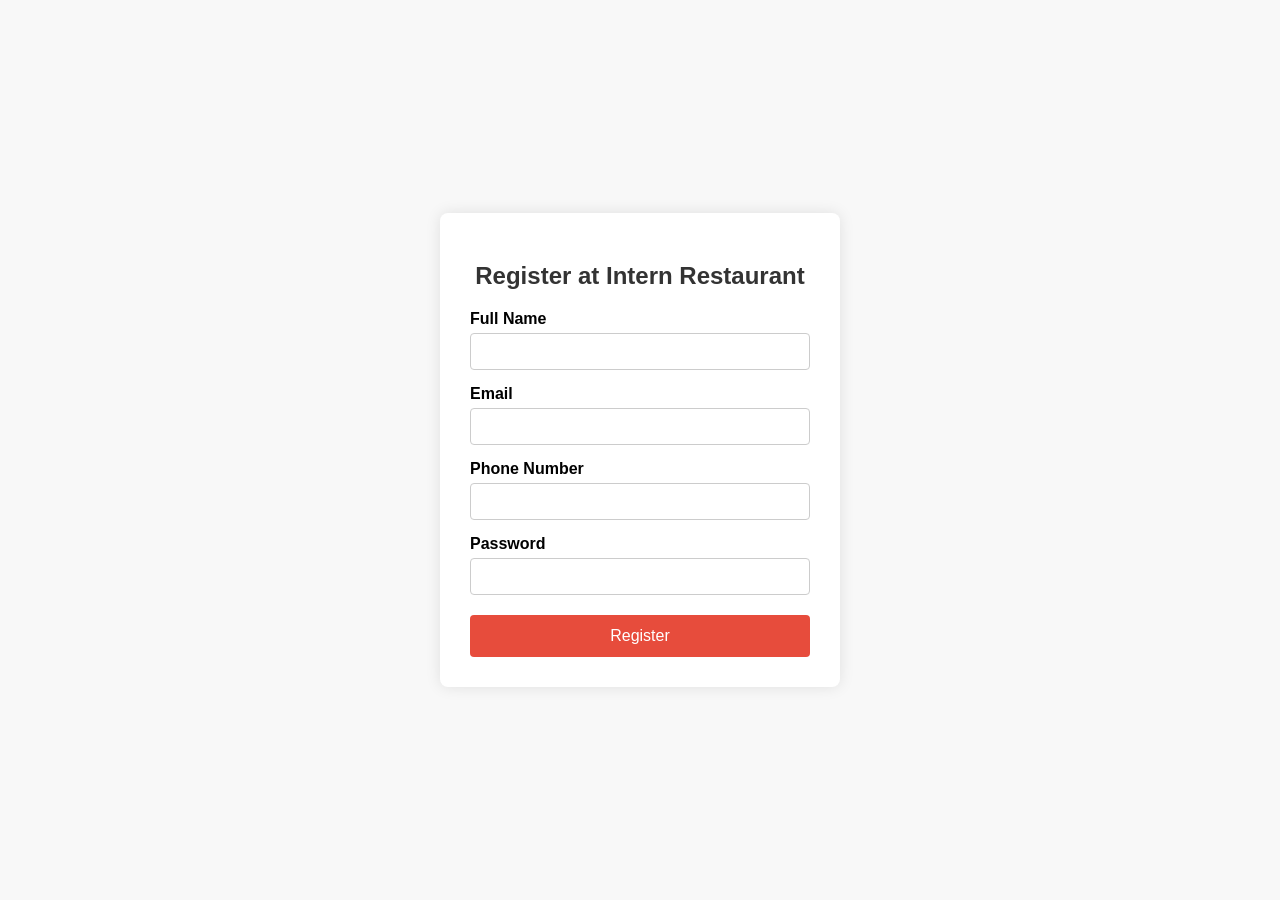
<file: resgistration.html>
<!DOCTYPE html>
<html lang="en">
<head>
  <meta charset="UTF-8" />
  <meta name="viewport" content="width=device-width, initial-scale=1.0"/>
  <title>Intern Restaurant Registration</title>

  <style>
    * {
      box-sizing: border-box;
    }

    body {
      font-family: 'Segoe UI', sans-serif;
      background: #f8f8f8;
      display: flex;
      justify-content: center;
      align-items: center;
      height: 100vh;
      margin: 0;
    }

    .container {
      background: #ffffff;
      padding: 30px;
      border-radius: 8px;
      box-shadow: 0 0 15px rgba(0, 0, 0, 0.1);
      width: 100%;
      max-width: 400px;
    }

    .registration-form h2 {
      text-align: center;
      margin-bottom: 20px;
      color: #333;
    }

    .registration-form label {
      display: block;
      margin-bottom: 5px;
      margin-top: 15px;
      font-weight: bold;
    }

    .registration-form input,
    .registration-form select {
      width: 100%;
      padding: 10px;
      border: 1px solid #ccc;
      border-radius: 4px;
    }

    .registration-form button {
      margin-top: 20px;
      width: 100%;
      background: #e74c3c;
      color: #fff;
      padding: 12px;
      border: none;
      border-radius: 4px;
      font-size: 16px;
      cursor: pointer;
    }

    .registration-form button:hover {
      background: #c0392b;
    }
  </style>
</head>
<body>
  <div class="container">
   <form class="registration-form" action="register.php" method="POST">
      <h2>Register at Intern Restaurant</h2>

      <label for="fullname">Full Name</label>
      <input type="text" id="fullname" name="fullname" required />

      <label for="email">Email</label>
      <input type="email" id="email" name="email" required />

      <label for="phone">Phone Number</label>
      <input type="tel" id="phone" name="phone" required />

      <label for="password">Password</label>
      <input type="password" id="password" name="password" required />

      <button type="submit">Register</button>
    </form>
  </div>
</body>
</html>
</file>
<file: css/style.css>
@import url("https://fonts.googleapis.com/css2?family=Poppins:wght@100;300;400;500;600&display=swap");
@import url("https://fonts.googleapis.com/css2?family=Satisfy&display=swap");
* {
  font-family: 'Poppins', sans-serif;
  margin: 0;
  padding: 0;
  -webkit-box-sizing: border-box;
          box-sizing: border-box;
  outline: none;
  border: none;
  text-decoration: none;
  text-transform: capitalize;
  -webkit-transition: .2s linear;
  transition: .2s linear;
}

html {
  font-size: 62.5%;
  overflow-x: hidden;
  scroll-behavior: smooth;
  scroll-padding-top: 8.5rem;
}

html::-webkit-scrollbar {
  width: 1rem;
}

html::-webkit-scrollbar-track {
  background: #fff;
}

html::-webkit-scrollbar-thumb {
  background: #27ae60;
  border-radius: 5rem;
}

section {
  padding: 2rem 9%;
}

.heading {
  text-align: center;
  padding-bottom: 2rem;
}

.heading span {
  font-family: 'Satisfy', cursive;
  font-size: 3rem;
  color: #27ae60;
}

.heading h3 {
  font-size: 3rem;
  color: #130f40;
}

.btn {
  display: inline-block;
  margin-top: 1rem;
  padding: .7rem 1.8rem;
  font-size: 1.7rem;
  cursor: pointer;
  color: #fff;
  background: #ff6347;
  border-radius: .5rem;
}

.btn:hover {
  background: #27ae60;
}

.header {
  position: -webkit-sticky;
  position: sticky;
  top: 0;
  left: 0;
  right: 0;
  z-index: 1000;
  background: #fff;
  -webkit-box-shadow: 0 1rem 1rem rgba(0, 0, 0, 0.05);
          box-shadow: 0 1rem 1rem rgba(0, 0, 0, 0.05);
  display: -webkit-box;
  display: -ms-flexbox;
  display: flex;
  -webkit-box-align: center;
      -ms-flex-align: center;
          align-items: center;
  -webkit-box-pack: justify;
      -ms-flex-pack: justify;
          justify-content: space-between;
  padding: 15px 15px;
}

.header .logo {
  font-size: 2.5rem;
  font-weight: bolder;
  color: #130f40;
}

.header .logo i {
  padding-right: .5rem;
  color: #27ae60;
}

.header .navbar a {
  font-size: 1.7rem;
  margin: 0 1rem;
  color: #fff;
  background-color: tomato;
  padding: 8px;
  border-radius: 5px;
}

.header .navbar a:hover {
  color: #fff; 
  background-color: #27ae60;
  padding: 6px;
  border-radius: 5px;
}

.header .icons div {
  height: 4.5rem;
  width: 4.5rem;
  line-height: 4.5rem;
  font-size: 2rem;
  background: #f7f7f7;
  color: #130f40;
  border-radius: .5rem;
  margin-left: .3rem;
  cursor: pointer;
  text-align: center;
}

.header .icons div:hover {
  color: #fff;
  background: #27ae60;
}

#menu-btn {
  display: none;
}

@-webkit-keyframes fadeUp {
  0% {
    -webkit-transform: translateY(5rem);
            transform: translateY(5rem);
    opacity: 0;
  }
}

@keyframes fadeUp {
  0% {
    -webkit-transform: translateY(5rem);
            transform: translateY(5rem);
    opacity: 0;
  }
}

.search-form-container {
  position: fixed;
  top: 8.5rem;
  left: 0;
  right: 0;
  height: calc(100vh - 8.5rem);
  background: #fff;
  z-index: 1000;
  display: none;
}

.search-form-container.active {
  display: block;
}

.search-form-container form {
  height: 7rem;
  border-bottom: 0.2rem solid #130f40;
  width: 100%;
  display: -webkit-box;
  display: -ms-flexbox;
  display: flex;
  -webkit-box-align: center;
      -ms-flex-align: center;
          align-items: center;
  -webkit-animation: fadeUp .4s linear;
          animation: fadeUp .4s linear;
}

.search-form-container form input {
  height: 100%;
  width: 100%;
  font-size: 1.7rem;
  color: #130f40;
  text-transform: none;
  padding-right: 1rem;
}

.search-form-container form label {
  font-size: 3rem;
  cursor: pointer;
  color: #130f40;
}

.search-form-container form label:hover {
  color: #27ae60;
}

.shopping-cart-container {
  position: fixed;
  top: 8.5rem;
  left: 0;
  right: 0;
  z-index: 1000;
  height: calc(100vh - 8.5rem);
  background: #fff;
  overflow-y: scroll;
  padding-bottom: 8rem;
  display: none;
}

.shopping-cart-container.active {
  display: block;
}

.shopping-cart-container::-webkit-scrollbar {
  width: 1rem;
}

.shopping-cart-container::-webkit-scrollbar-track {
  background: #fff;
}

.shopping-cart-container::-webkit-scrollbar-thumb {
  background: #130f40;
  border-radius: 5rem;
}

.shopping-cart-container .title {
  font-size: 2.5rem;
  padding: 1rem;
  color: #130f40;
  border-bottom: 0.1rem solid rgba(0, 0, 0, 0.2);
  text-align: center;
}

.shopping-cart-container .products-container {
  border: 0.1rem solid rgba(0, 0, 0, 0.2);
  border-radius: .5rem;
  -webkit-animation: fadeUp .4s linear;
          animation: fadeUp .4s linear;
}

.shopping-cart-container .products-container .box-container {
  display: -ms-grid;
  display: grid;
  -ms-grid-columns: (minmax(30rem, 1fr))[auto-fit];
      grid-template-columns: repeat(auto-fit, minmax(30rem, 1fr));
  gap: 1.5rem;
  padding: 1.5rem;
}

.shopping-cart-container .products-container .box-container .box {
  border-radius: .5rem;
  background: #f7f7f7;
  display: -webkit-box;
  display: -ms-flexbox;
  display: flex;
  -webkit-box-align: center;
      -ms-flex-align: center;
          align-items: center;
  gap: 1.5rem;
  padding: 2rem;
  position: relative;
}

.shopping-cart-container .products-container .box-container .box .fa-times {
  position: absolute;
  top: .7rem;
  right: 1rem;
  font-size: 2rem;
  cursor: pointer;
  color: #130f40;
}

.shopping-cart-container .products-container .box-container .box .fa-times:hover {
  color: #27ae60;
}

.shopping-cart-container .products-container .box-container .box img {
  height: 8rem;
}

.shopping-cart-container .products-container .box-container .box .content h3 {
  font-size: 2rem;
  color: #130f40;
}

.shopping-cart-container .products-container .box-container .box .content span {
  font-size: 1.5rem;
  color: #666;
}

.shopping-cart-container .products-container .box-container .box .content span.price {
  color: #27ae60;
  font-size: 1.7rem;
}

.shopping-cart-container .products-container .box-container .box .content input {
  width: 8rem;
  padding: .5rem 1.2rem;
  font-size: 1.5rem;
  color: #130f40;
  margin: .7rem 0;
}

.shopping-cart-container .cart-total {
  margin-top: 2rem;
  border: 0.1rem solid rgba(0, 0, 0, 0.2);
  border-radius: .5rem;
  -webkit-animation: fadeUp .4s linear .4s backwards;
          animation: fadeUp .4s linear .4s backwards;
}

.shopping-cart-container .cart-total .box {
  padding: 1.5rem;
}

.shopping-cart-container .cart-total .box h3 {
  color: #130f40;
  font-size: 2rem;
  padding-bottom: .7rem;
}

.shopping-cart-container .cart-total .box h3 span {
  color: #27ae60;
}

.login-form-container {
  position: fixed;
  top: 8.5rem;
  left: 0;
  right: 0;
  z-index: 1000;
  height: calc(100vh - 8.5rem);
  background: #fff;
  padding: 0 2rem;
  display: none;
}

.login-form-container.active {
  display: block;
}

.login-form-container form {
  margin: 2rem auto;
  max-width: 40rem;
  -webkit-box-shadow: 0 1rem 1rem rgba(0, 0, 0, 0.05);
          box-shadow: 0 1rem 1rem rgba(0, 0, 0, 0.05);
  border: 0.1rem solid rgba(0, 0, 0, 0.2);
  padding: 2rem;
  border-radius: .5rem;
  -webkit-animation: fadeUp .4s linear;
          animation: fadeUp .4s linear;
}

.login-form-container form h3 {
  padding-bottom: 1rem;
  font-size: 2.5rem;
  text-transform: uppercase;
  color: #130f40;
}

.login-form-container form .box {
  margin: .7rem 0;
  border-radius: .5rem;
  background: #f7f7f7;
  padding: 1rem 1.2rem;
  font-size: 1.6rem;
  color: #130f40;
  text-transform: none;
  width: 100%;
}

.login-form-container form .remember {
  padding: 1rem 0;
  display: -webkit-box;
  display: -ms-flexbox;
  display: flex;
  -webkit-box-align: center;
      -ms-flex-align: center;
          align-items: center;
  gap: .5rem;
}

.login-form-container form .remember label {
  font-size: 1.5rem;
  cursor: pointer;
  color: #666;
}

.login-form-container form .btn {
  margin: 1rem 0;
  width: 100%;
  text-align: center;
}

.login-form-container form p {
  padding-top: 1rem;
  font-size: 1.5rem;
  color: #666;
}

.login-form-container form p a {
  color: #27ae60;
}

.login-form-container form p a:hover {
  color: #130f40;
  text-decoration: underline;
}

.home {
  display: -webkit-box;
  display: -ms-flexbox;
  display: flex;
  -webkit-box-align: center;
      -ms-flex-align: center;
          align-items: center;
  -ms-flex-wrap: wrap-reverse;
      flex-wrap: wrap-reverse;
  gap: 2rem;
  position: relative;
  overflow: hidden;
}

.home .content {
  -webkit-box-flex: 1;
      -ms-flex: 1 1 41rem;
          flex: 1 1 41rem;
}

.home .content span {
  font-size: 2rem;
  color: #27ae60;
}

.home .content h3 {
  font-size: 4rem;
  color: #130f40;
  padding-top: 1rem;
}

.home .content p {
  font-size: 1.4rem;
  color: #666;
  line-height: 2;
  padding: 1rem 0;
}

.home .image {
  -webkit-box-flex: 1;
      -ms-flex: 1 1 41rem;
          flex: 1 1 41rem;
  margin: 2rem 0;
  pointer-events: none;
}

.home .image .home-img {
  width: 100%;
  margin-top: 5rem;
}

.home .home-parallax-img {
  position: absolute;
  top: -10rem;
  right: -10rem;
  width: 80vw;
}

.category {
  display: -ms-grid;
  display: grid;
  -ms-grid-columns: (minmax(16rem, 1fr))[auto-fit];
      grid-template-columns: repeat(auto-fit, minmax(16rem, 1fr));
  gap: 1.5rem;
  padding-bottom: 5rem;
}

.category .box {
  padding: 2rem;
  text-align: center;
  border-radius: .5rem;
  background: #f7f7f7;
}

.category .box:hover {
  background: #4b27ae;
}

.category .box:hover h3 {
  color: #fff;
}

.category .box img {
  height: 7rem;
}

.category .box h3 {
  font-size: 1.8rem;
  color: #130f40;
}

.about {
  display: -webkit-box;
  display: -ms-flexbox;
  display: flex;
  -ms-flex-wrap: wrap;
      flex-wrap: wrap;
  -webkit-box-align: center;
      -ms-flex-align: center;
          align-items: center;
  gap: 2rem;
  background: #f7f7f7;
}

.about .image {
  -webkit-box-flex: 1;
      -ms-flex: 1 1 40rem;
          flex: 1 1 40rem;
}

.about .image img {
  width: 100%;
}

.about .content {
  -webkit-box-flex: 1;
      -ms-flex: 1 1 40rem;
          flex: 1 1 40rem;
}

.about .content span {
  font-family: 'Satisfy', cursive;
  font-size: 3rem;
  color: #27ae60;
}

.about .content .title {
  font-size: 3rem;
  padding-top: .5rem;
  color: #130f40;
}

.about .content p {
  padding: 1rem 0;
  line-height: 2;
  font-size: 1.4rem;
  color: #666;
}

.about .content .icons-container {
  margin-top: 2rem;
  display: -webkit-box;
  display: -ms-flexbox;
  display: flex;
  -ms-flex-wrap: wrap;
      flex-wrap: wrap;
  gap: 1.5rem;
}

.about .content .icons-container .icons {
  -webkit-box-flex: 1;
      -ms-flex: 1 1 20rem;
          flex: 1 1 20rem;
  border-radius: .5rem;
  background: #fff;
  -webkit-box-shadow: 0 1rem 1rem rgba(0, 0, 0, 0.05);
          box-shadow: 0 1rem 1rem rgba(0, 0, 0, 0.05);
  display: -webkit-box;
  display: -ms-flexbox;
  display: flex;
  -webkit-box-align: center;
      -ms-flex-align: center;
          align-items: center;
  gap: 2rem;
  padding: 2rem;
}

.about .content .icons-container .icons h3 {
  font-size: 1.7rem;
  color: #130f40;
}

.popular .box-container {
  display: -ms-grid;
  display: grid;
  -ms-grid-columns: (minmax(25rem, 1fr))[auto-fit];
      grid-template-columns: repeat(auto-fit, minmax(25rem, 1fr));
  gap: 1.5rem;
}

.popular .box-container .box {
  border-radius: .5rem;
  position: relative;
  background: #f7f7f7;
  padding: 2rem;
  text-align: center;
}

.popular .box-container .box .fa-heart {
  position: absolute;
  top: 1.5rem;
  right: 1.5rem;
  font-size: 2.5rem;
  color: #666;
  cursor: pointer;
}

.popular .box-container .box .fa-heart:hover {
  color: #27ae60;
}

.popular .box-container .box .image {
  margin: 1rem 0;
}

.popular .box-container .box .image img {
  height: 15rem;
}

.popular .box-container .box .content h3 {
  font-size: 2rem;
  color: #130f40;
}

.popular .box-container .box .content .stars {
  padding: 1rem 0;
  font-size: 1.7rem;
}

.popular .box-container .box .content .stars i {
  color: gold;
}

.popular .box-container .box .content .stars span {
  color: #666;
}

.popular .box-container .box .content .price {
  font-size: 2rem;
  color: #130f40;
}

.popular .box-container .box .content .price span {
  font-size: 1.5rem;
  color: #666;
  text-decoration: line-through;
}

.banner .row-banner {
  background: url(../image/row-banner.png) no-repeat;
  height: 45rem;
  background-size: cover;
  background-position: center;
  position: relative;
}

.banner .row-banner .content {
  position: absolute;
  top: 50%;
  left: 7%;
  -webkit-transform: translateY(-50%);
          transform: translateY(-50%);
}

.banner .row-banner .content span {
  font-family: 'Satisfy', cursive;
  font-size: 4rem;
  color: #27ae60;
  color: #130f40;
}

.banner .row-banner .content h3 {
  font-size: 6rem;
  color: red;
  text-transform: uppercase;
}

.banner .row-banner .content p {
  font-size: 2rem;
  padding-bottom: 1rem;
}

.banner .grid-banner {
  display: -ms-grid;
  display: grid;
  -ms-grid-columns: (minmax(30rem, 1fr))[auto-fit];
      grid-template-columns: repeat(auto-fit, minmax(30rem, 1fr));
  gap: 1.5rem;
}

.banner .grid-banner .grid {
  position: relative;
  border-radius: 1rem;
  overflow: hidden;
  height: 45rem;
}

.banner .grid-banner .grid:hover img {
  -webkit-transform: scale(1.2);
          transform: scale(1.2);
}

.banner .grid-banner .grid img {
  height: 100%;
  width: 100%;
  -o-object-fit: cover;
     object-fit: cover;
}

.banner .grid-banner .grid .content {
  position: absolute;
  top: 2rem;
  padding: 0 2rem;
}

.banner .grid-banner .grid .content.center {
  text-align: center;
  width: 100%;
}

.banner .grid-banner .grid .content.center span {
  color: #666;
}

.banner .grid-banner .grid .content.center h3 {
  color: #130f40;
}

.banner .grid-banner .grid .content span {
  font-size: 2.5rem;
  color: #fff;
}

.banner .grid-banner .grid .content h3 {
  font-size: 3rem;
  color: #fff;
  padding-top: .5rem;
}

.menu .box-container {
  display: -ms-grid;
  display: grid;
  -ms-grid-columns: (minmax(30rem, 1fr))[auto-fit];
      grid-template-columns: repeat(auto-fit, minmax(30rem, 1fr));
  gap: 1.5rem;
}

.menu .box-container .box {
  border-radius: .5rem;
  background: #f7f7f7;
  padding: 2rem;
  display: -webkit-box;
  display: -ms-flexbox;
  display: flex;
  -webkit-box-align: center;
      -ms-flex-align: center;
          align-items: center;
  gap: 1.5rem;
}

.menu .box-container .box:hover {
  background: #25008a;
}

.menu .box-container .box:hover .content h3 {
  color: #fff;
}

.menu .box-container .box img {
  height: 10rem;
}

.menu .box-container .box .content h3 {
  font-size: 2rem;
  color: #130f40;
  padding-bottom: .5rem;
}

.menu .box-container .box .content .price {
  font-size: 1.8rem;
  color: #27ae60;
}

.order .icons-container {
  display: -ms-grid;
  display: grid;
  -ms-grid-columns: (minmax(30rem, 1fr))[auto-fit];
      grid-template-columns: repeat(auto-fit, minmax(30rem, 1fr));
  gap: 1.5rem;
  margin-bottom: 2rem;
}

.order .icons-container .icons {
  border-radius: .5rem;
  padding: 2rem;
  text-align: center;
  background: #f7f7f7;
}

.order .icons-container .icons img {
  height: 10rem;
}

.order .icons-container .icons h3 {
  font-size: 2rem;
  color: #130f40;
  margin-top: .5rem;
}

.order form {
  background: #f7f7f7;
  padding: 2rem;
  border-radius: .5rem;
}

.order form .flex {
  display: -webkit-box;
  display: -ms-flexbox;
  display: flex;
  -ms-flex-wrap: wrap;
      flex-wrap: wrap;
  -webkit-box-pack: justify;
      -ms-flex-pack: justify;
          justify-content: space-between;
}

.order form .flex .inputBox {
  width: 49%;
  padding: .7rem 0;
}

.order form .flex span {
  font-size: 1.7rem;
  color: #666;
}

.order form .flex input, .order form .flex textarea {
  width: 100%;
  margin-top: .5rem;
  padding: 1rem 1.2rem;
  width: 100%;
  border-radius: .5rem;
  font-size: 1.6rem;
  text-transform: none;
  color: #130f40;
}

.order form .flex textarea {
  height: 20rem;
  resize: none;
}

.order form .flex .map {
  height: 100%;
  width: 100%;
  border-radius: .5rem;
}

.blogs .box-container {
  display: -ms-grid;
  display: grid;
  -ms-grid-columns: (minmax(30rem, 1fr))[auto-fit];
      grid-template-columns: repeat(auto-fit, minmax(30rem, 1fr));
  gap: 1.5rem;
}

.blogs .box-container .box {
  border-radius: .5rem;
  overflow: hidden;
}

.blogs .box-container .box:hover .image h3 {
  left: 1.5rem;
}

.blogs .box-container .box:hover .image img {
  -webkit-transform: scale(1.1);
          transform: scale(1.1);
}

.blogs .box-container .box .image {
  position: relative;
  height: 25rem;
  overflow: hidden;
  width: 100%;
}

.blogs .box-container .box .image h3 {
  position: absolute;
  z-index: 10;
  top: 1rem;
  left: -100%;
  border-radius: .5rem;
  padding: .5rem 1rem;
  background: #fff;
  color: #130f40;
  font-size: 1.5rem;
}

.blogs .box-container .box .image h3 i {
  padding-right: .5rem;
  color: #27ae60;
}

.blogs .box-container .box .image img {
  height: 100%;
  width: 100%;
  -o-object-fit: cover;
     object-fit: cover;
}

.blogs .box-container .box .content {
  padding: 2rem 1.5rem;
  background: #f7f7f7;
}

.blogs .box-container .box .content .tags {
  padding-bottom: 1rem;
}

.blogs .box-container .box .content .tags a {
  font-size: 1.5rem;
  color: #666;
  padding-right: .5rem;
}

.blogs .box-container .box .content .tags a:hover {
  color: #27ae60;
}

.blogs .box-container .box .content .tags a i {
  color: #27ae60;
  padding-right: .5rem;
}

.blogs .box-container .box .content h3 {
  font-size: 2rem;
  color: #130f40;
}

.blogs .box-container .box .content p {
  font-size: 1.4rem;
  color: #666;
  padding: 1rem 0;
  line-height: 2;
}

.footer {
  background: #f7f7f7;
}

.footer .newsletter {
  text-align: center;
  margin-bottom: 2rem;
}

.footer .newsletter h3 {
  font-size: 2.5rem;
  color: #130f40;
  padding-bottom: 1rem;
}

.footer .newsletter form {
  max-width: 70rem;
  margin: 1rem auto;
  max-width: 70rem;
  display: -webkit-box;
  display: -ms-flexbox;
  display: flex;
  border-radius: .5rem;
  overflow: hidden;
}

.footer .newsletter form input[type="email"] {
  height: 100%;
  width: 100%;
  padding: 1rem 1.2rem;
  font-size: 1.6rem;
  color: #130f40;
  text-transform: none;
}

.footer .newsletter form input[type="submit"] {
  padding: 0 2rem;
  font-size: 1.6rem;
  color: #fff;
  background: tomato;
  cursor: pointer;
}

.footer .newsletter form input[type="submit"]:hover {
  background: #130f40;
}

.footer .box-container {
  display: -ms-grid;
  display: grid;
  -ms-grid-columns: (minmax(25rem, 1fr))[auto-fit];
      grid-template-columns: repeat(auto-fit, minmax(25rem, 1fr));
  gap: 1.5rem;
}

.footer .box-container .box h3 {
  font-size: 2.2rem;
  color: #130f40;
  padding: 1rem 0;
}

.footer .box-container .box p {
  font-size: 1.4rem;
  color: #666;
  padding: 1rem 0;
}

.footer .box-container .box a {
  display: block;
  font-size: 1.4rem;
  color: #666;
  padding: 1rem 0;
}

.footer .box-container .box a:hover {
  color: #27ae60;
}

.footer .box-container .box a:hover i {
  padding-right: 2rem;
}

.footer .box-container .box a i {
  padding-right: .5rem;
  color: #27ae60;
}

.footer .bottom {
  padding-top: 1rem;
  text-align: center;
}

.footer .bottom .share {
  margin: 1.5rem 0;
}

.footer .bottom .share a {
  height: 4.5rem;
  width: 4.5rem;
  line-height: 4.5rem;
  font-size: 2rem;
  border-radius: .5rem;
  margin: 0 .3rem;
  color: #fff;
  background: tomato;
}

.footer .bottom .share a:hover {
  background: #130f40;
}

.footer .bottom .credit {
  font-size: 2rem;
  color: #666;
  padding: 1rem;
}

.footer .bottom .credit span a{
  color: #fff;
  background-color: #3f0fc2;
  padding: 0px 7px;
}

.footer .bottom .credit span a:hover{
  color: #fff;
  background-color: #27ae60;
  padding: 5px 7px;
}

@media (max-width: 991px) {
  html {
    font-size: 55%;
  }
  .header {
    padding: 2rem;
  }
  section {
    padding: 2rem;
  }
}

@media (max-width: 768px) {
  #menu-btn {
    display: inline-block;
  }
  .header .navbar {
    position: absolute;
    top: 99%;
    left: 0;
    right: 0;
    background: #fff;
    border-top: 0.1rem solid rgba(0, 0, 0, 0.2);
    border-bottom: 0.1rem solid rgba(0, 0, 0, 0.2);
    -webkit-clip-path: polygon(0 0, 100% 0, 100% 0, 0 0);
            clip-path: polygon(0 0, 100% 0, 100% 0, 0 0);
  }
  .header .navbar.active {
    -webkit-clip-path: polygon(0 0, 100% 0, 100% 100%, 0% 100%);
            clip-path: polygon(0 0, 100% 0, 100% 100%, 0% 100%);
  }
  .header .navbar a {
    font-size: 2rem;
    margin: 2rem;
    display: block;
  }
  .home .home-parallax-img {
    top: 0;
    right: 0;
    width: 130%;
  }
  .order form .flex .inputBox {
    width: 100%;
  }
}

@media (max-width: 450px) {
  html {
    font-size: 50%;
  }
  .shopping-cart-container .cart-total .box {
    text-align: center;
  }
  .shopping-cart-container .cart-total .box .btn {
    width: 100%;
  }
  .home .content h3 {
    font-size: 3rem;
  }
  .home .content p {
    font-size: 1.5rem;
  }
}
/*# sourceMappingURL=style.css.map */
</file>
